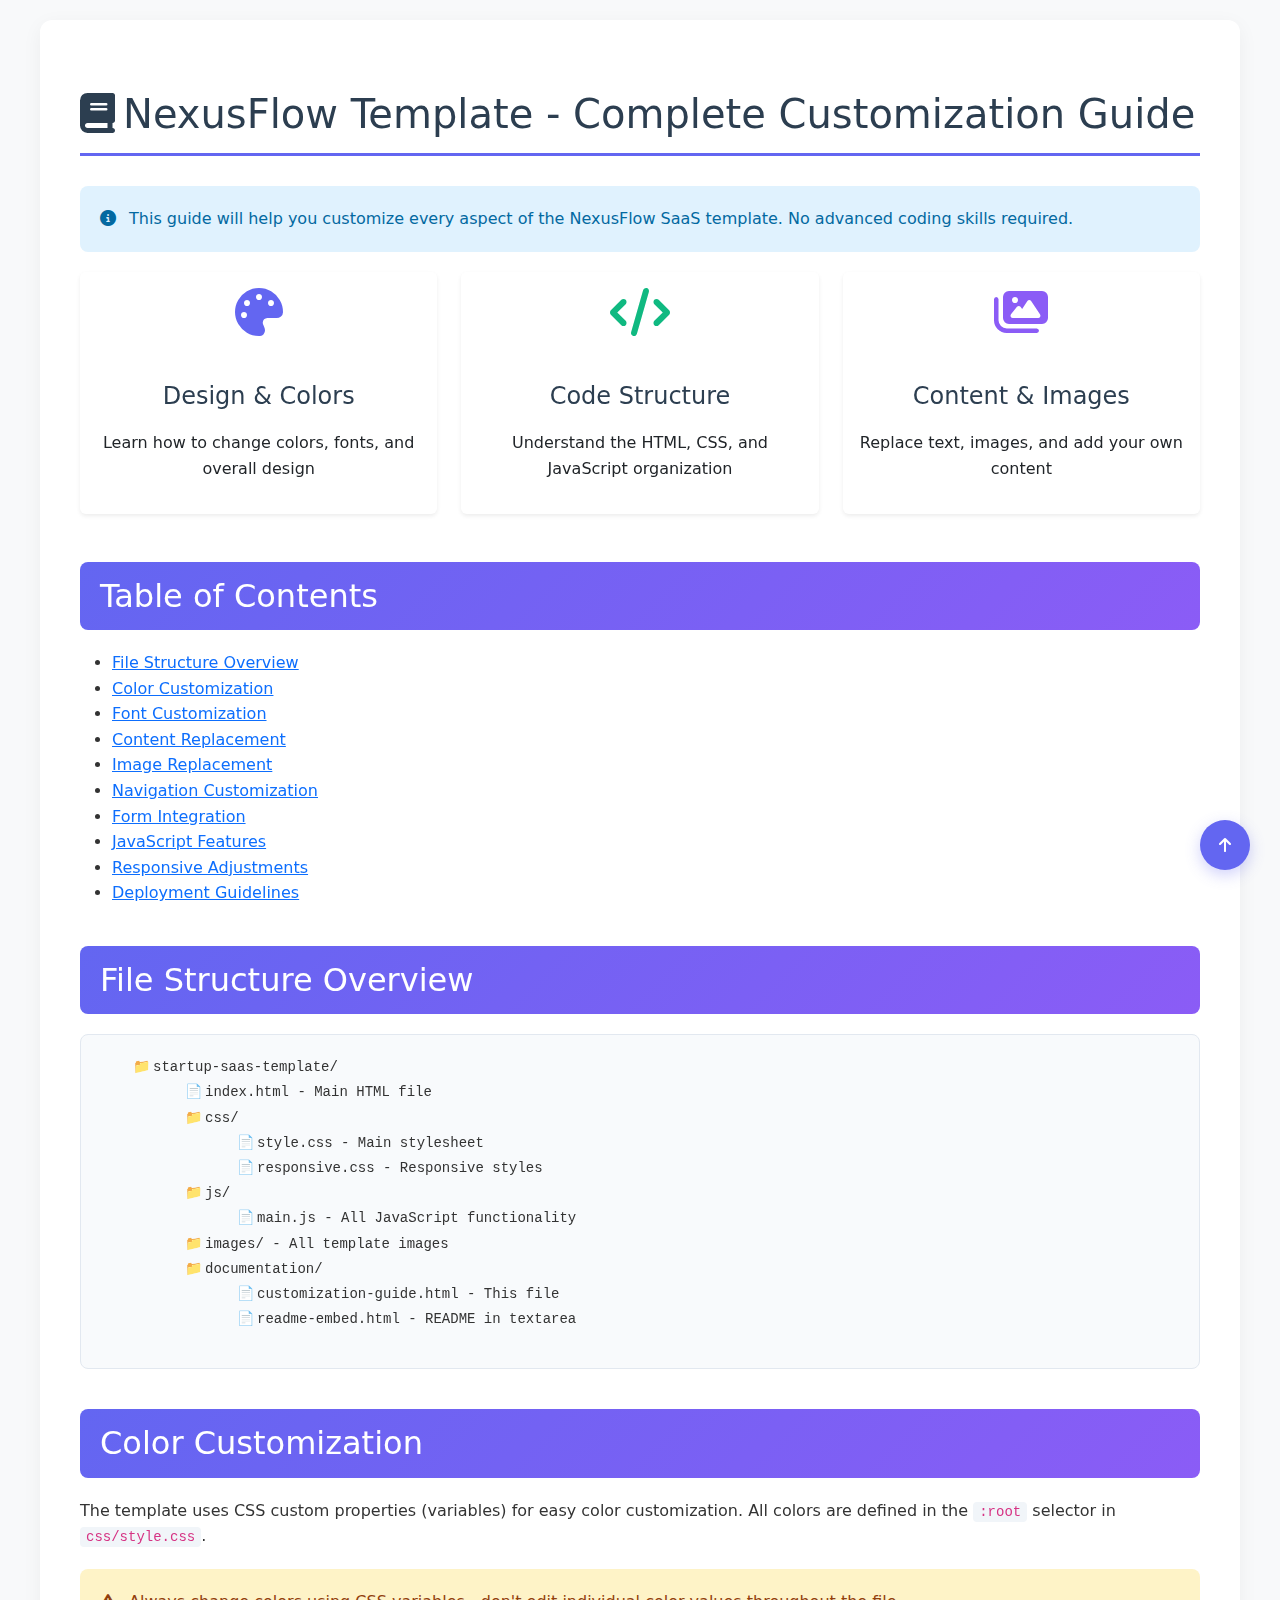
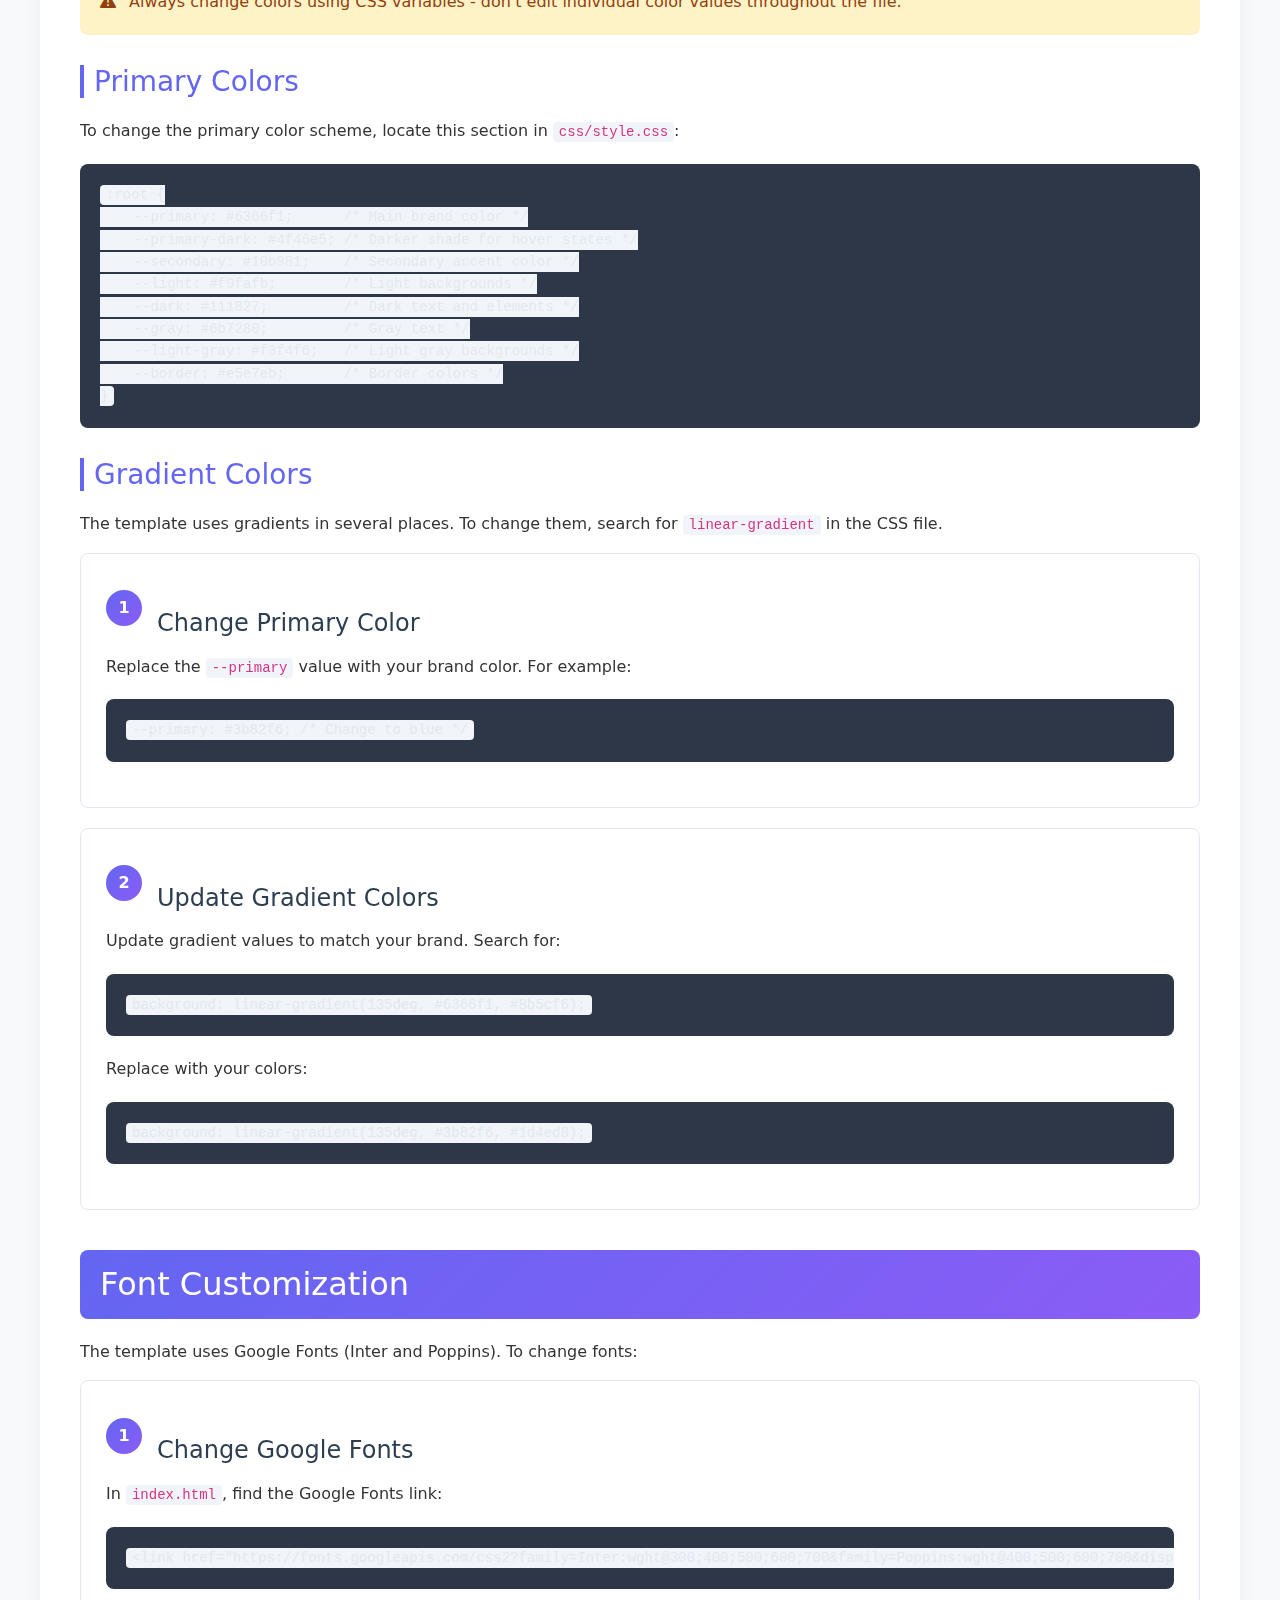
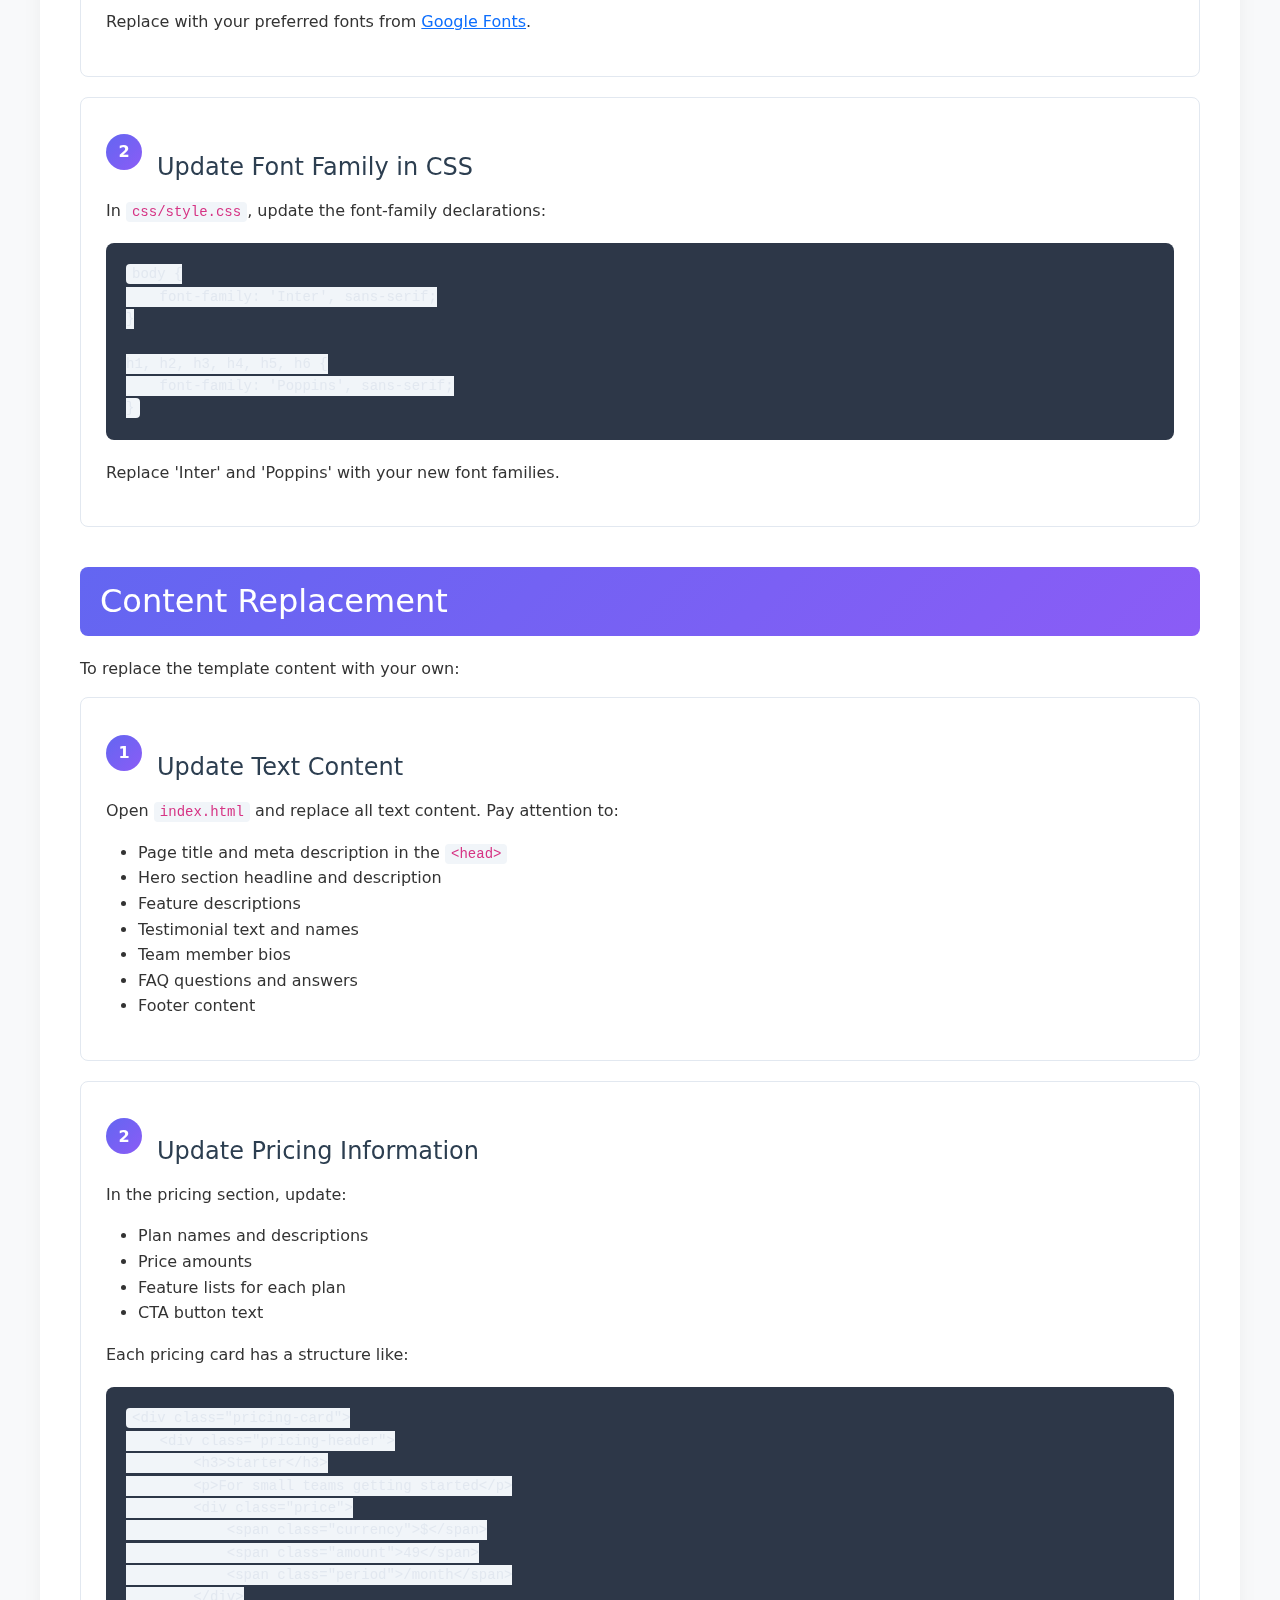
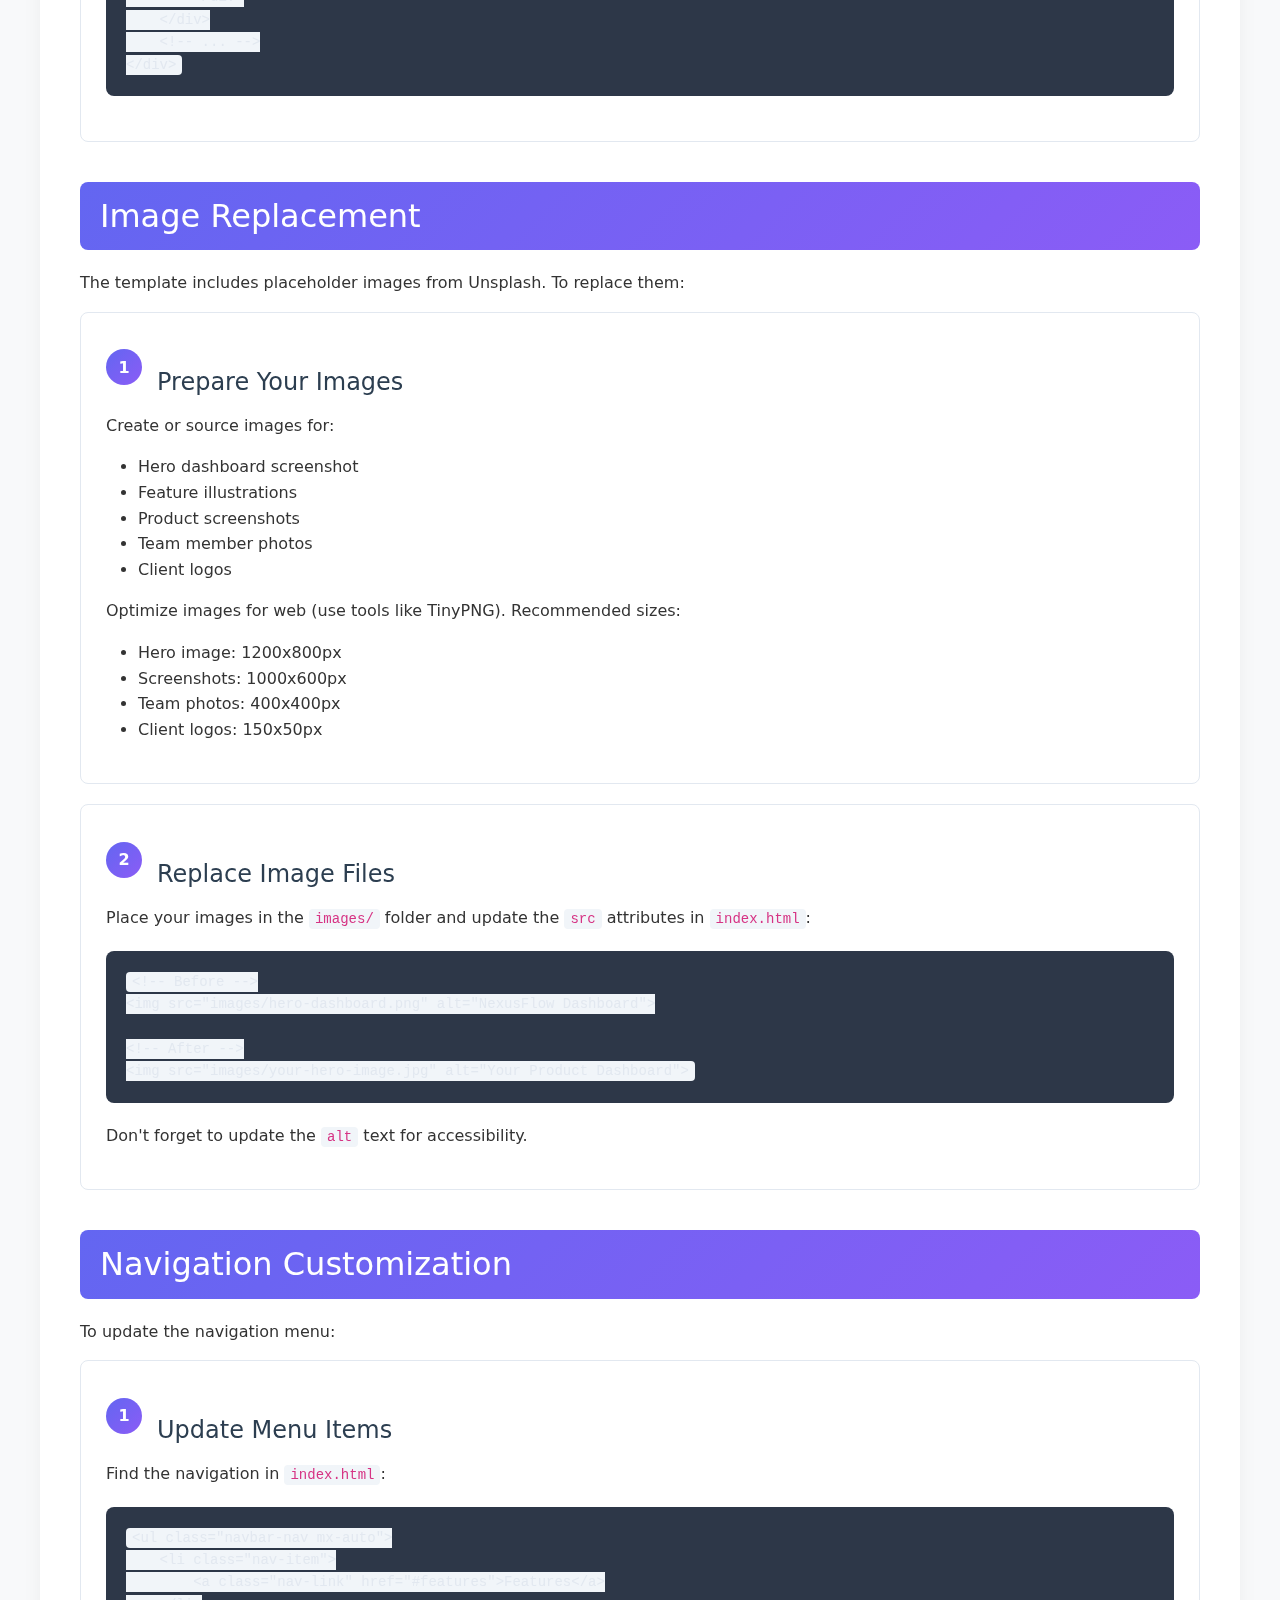
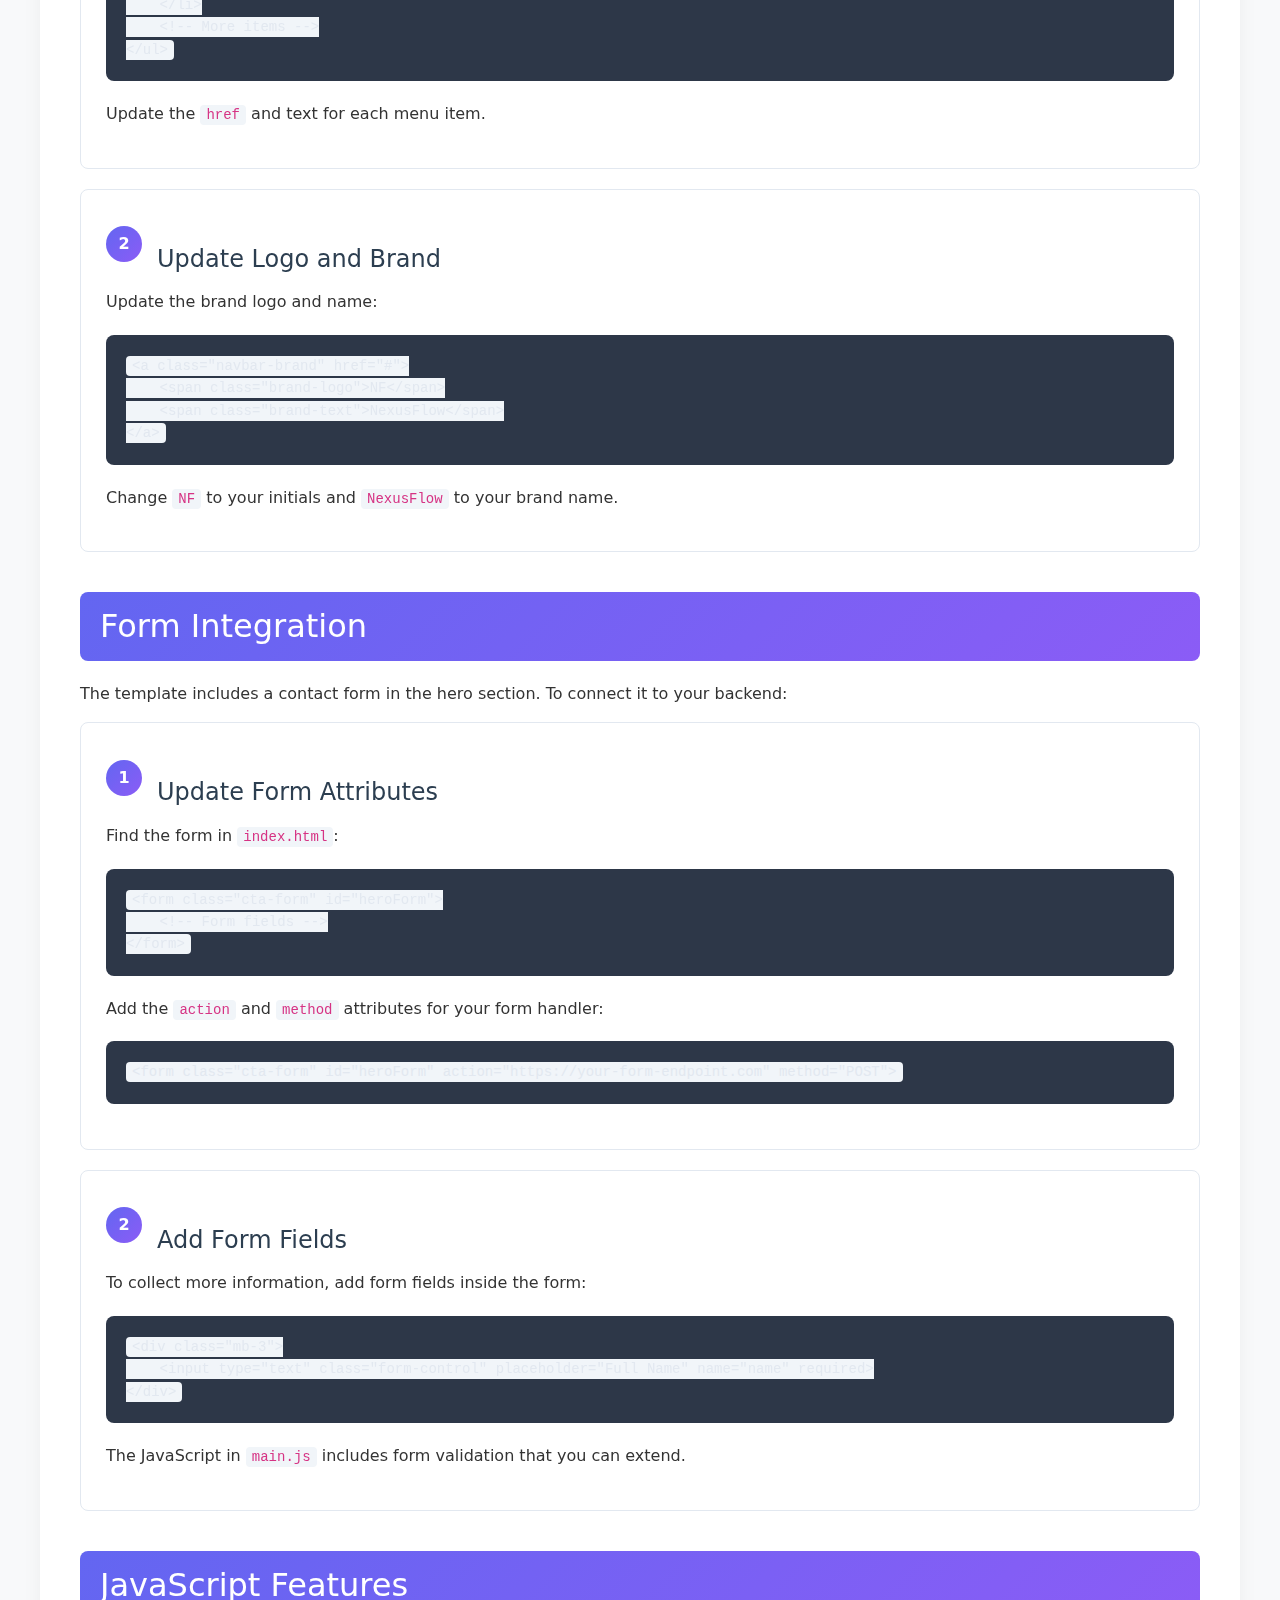
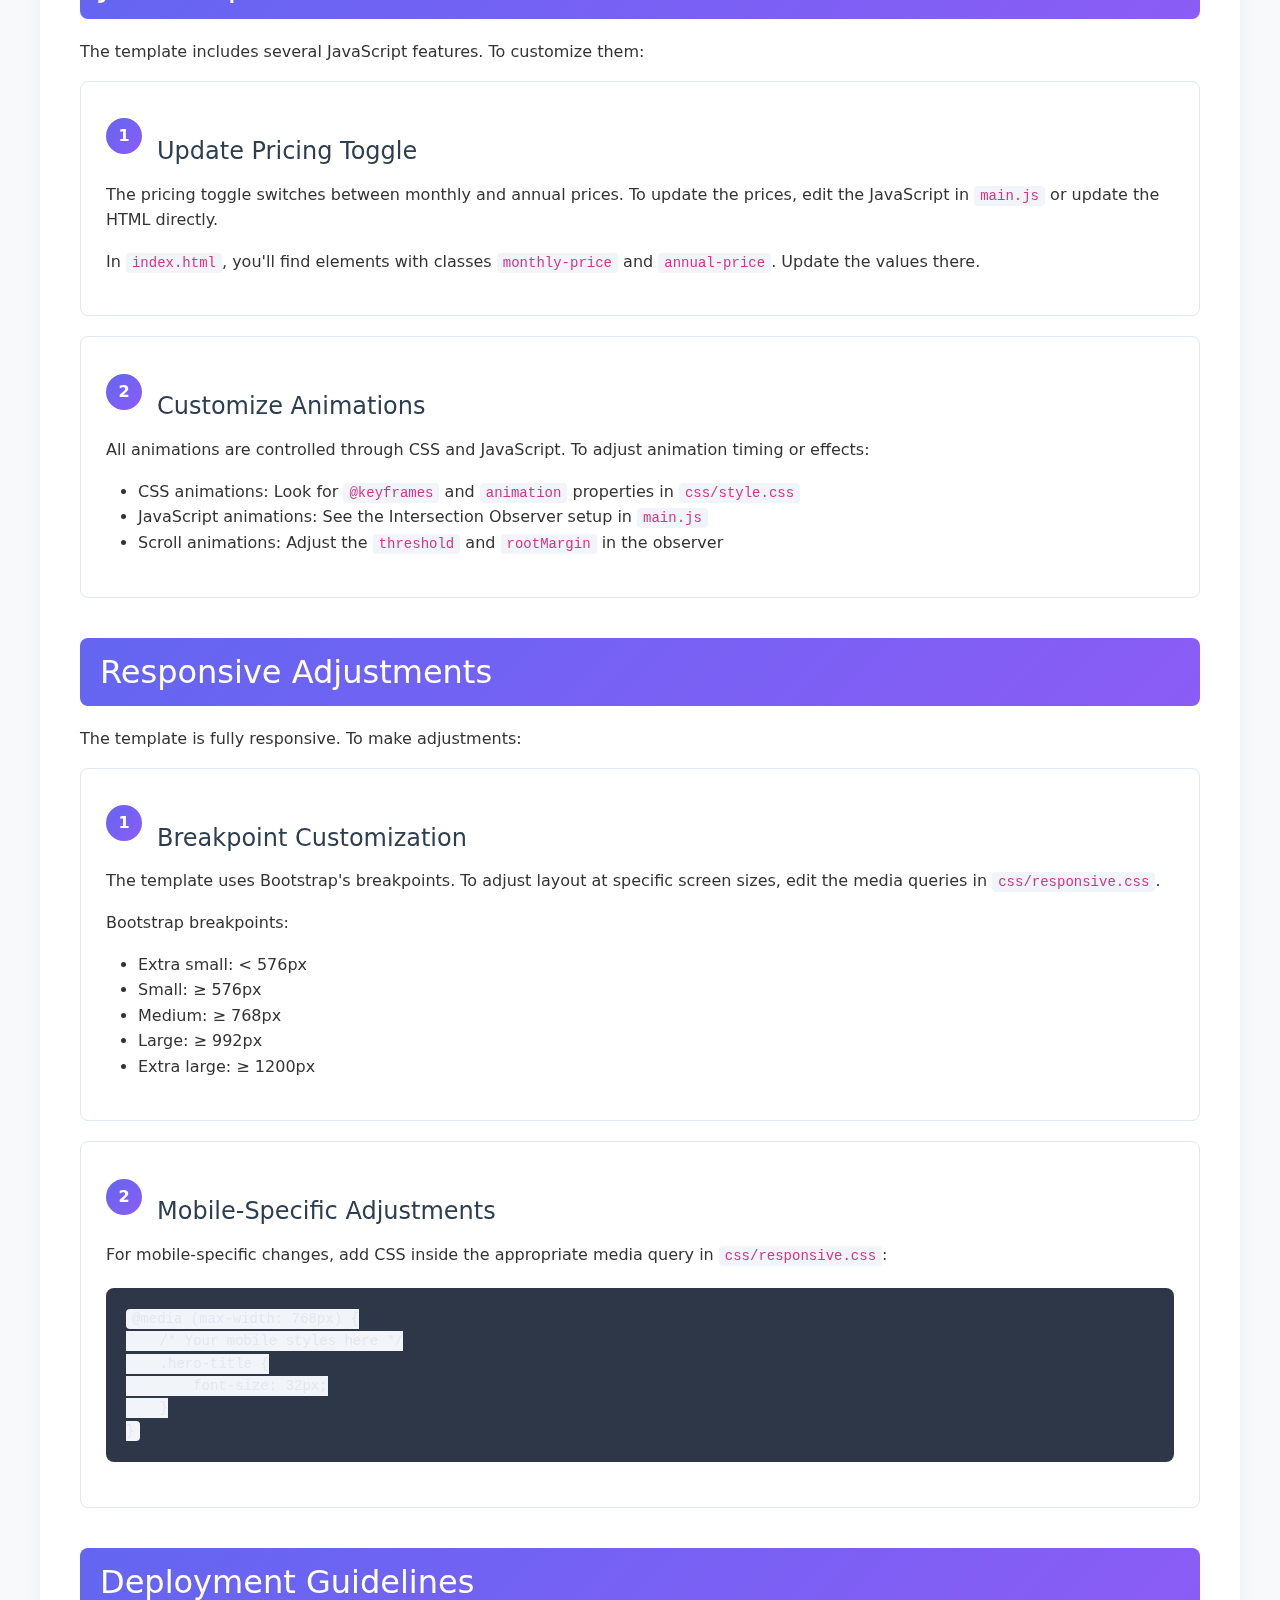
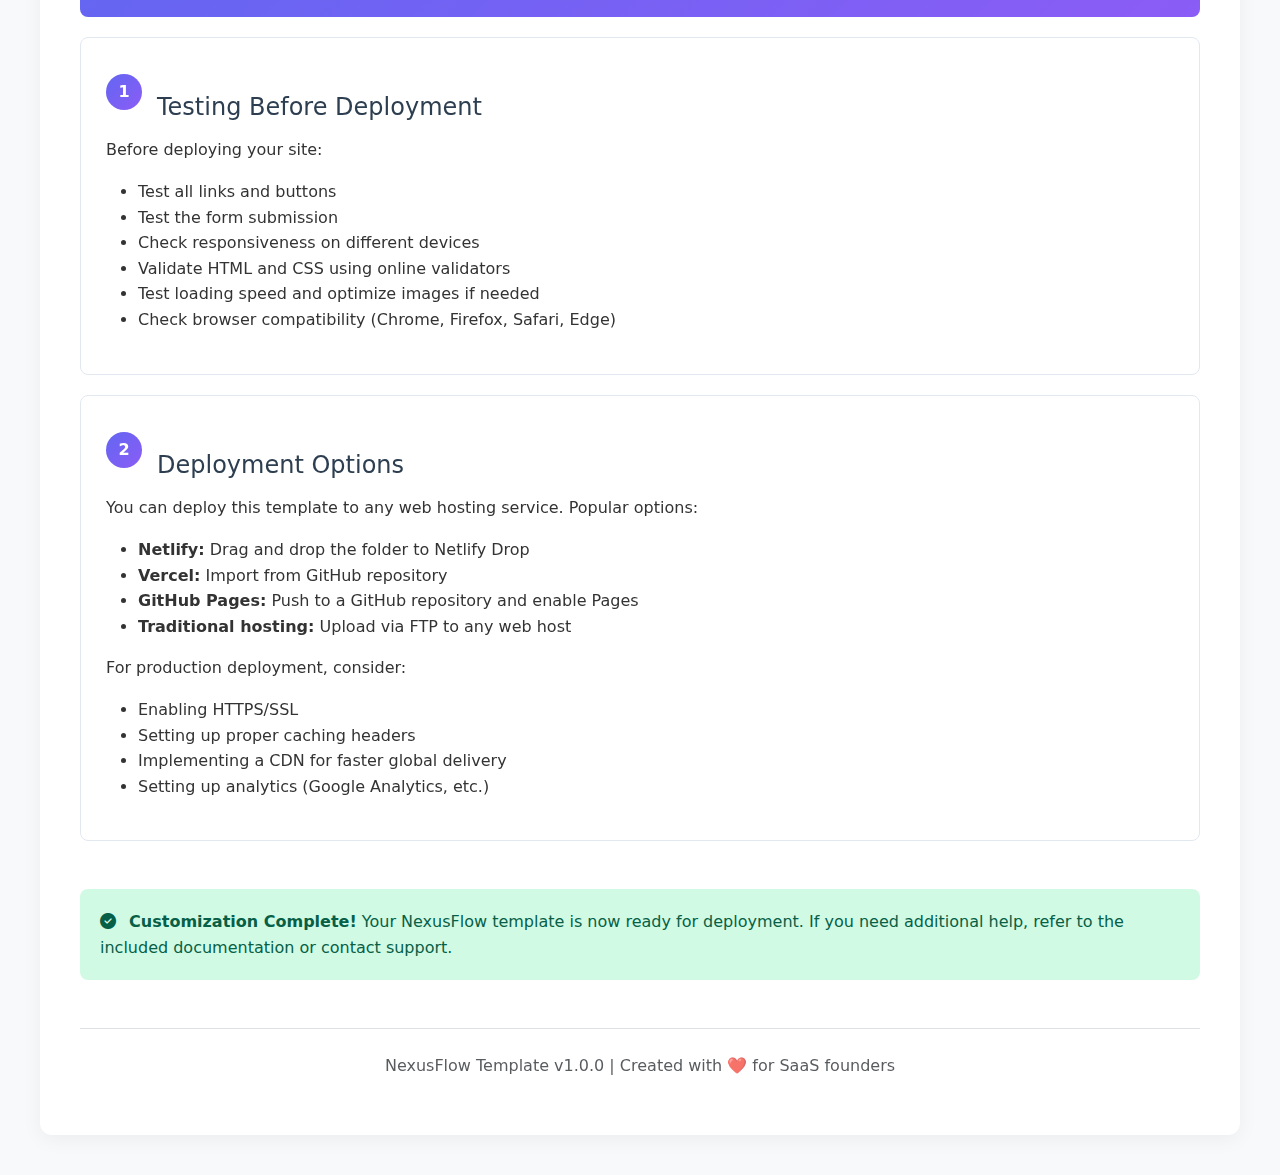
<file: documentation/customization-guide.html>
<!DOCTYPE html>
<html lang="en">
<head>
    <meta charset="UTF-8">
    <meta name="viewport" content="width=device-width, initial-scale=1.0">
    <title>NexusFlow Template - Customization Guide</title>
    <link href="https://cdn.jsdelivr.net/npm/bootstrap@5.3.0/dist/css/bootstrap.min.css" rel="stylesheet">
    <link rel="stylesheet" href="https://cdnjs.cloudflare.com/ajax/libs/font-awesome/6.4.0/css/all.min.css">
    <style>
        body {
            font-family: 'Segoe UI', system-ui, -apple-system, sans-serif;
            line-height: 1.6;
            color: #333;
            background: #f8f9fa;
            padding-top: 20px;
        }
        
        .container {
            max-width: 1200px;
            background: white;
            padding: 40px;
            border-radius: 12px;
            box-shadow: 0 5px 20px rgba(0,0,0,0.05);
            margin-bottom: 40px;
        }
        
        h1, h2, h3, h4 {
            color: #2c3e50;
            margin-top: 30px;
            margin-bottom: 20px;
        }
        
        h1 {
            border-bottom: 3px solid #6366f1;
            padding-bottom: 15px;
            margin-bottom: 30px;
        }
        
        h2 {
            background: linear-gradient(135deg, #6366f1, #8b5cf6);
            color: white;
            padding: 15px 20px;
            border-radius: 8px;
            margin-top: 40px;
        }
        
        h3 {
            color: #6366f1;
            padding-left: 10px;
            border-left: 4px solid #6366f1;
        }
        
        code {
            background: #f1f5f9;
            padding: 2px 6px;
            border-radius: 4px;
            font-family: 'Courier New', monospace;
            color: #d63384;
        }
        
        pre {
            background: #2d3748;
            color: #e2e8f0;
            padding: 20px;
            border-radius: 8px;
            overflow-x: auto;
            margin: 20px 0;
        }
        
        .alert {
            border-radius: 8px;
            border: none;
            padding: 20px;
            margin: 20px 0;
        }
        
        .alert-info {
            background: #e0f2fe;
            color: #0369a1;
        }
        
        .alert-warning {
            background: #fef3c7;
            color: #92400e;
        }
        
        .alert-success {
            background: #d1fae5;
            color: #065f46;
        }
        
        .color-swatch {
            display: inline-block;
            width: 20px;
            height: 20px;
            border-radius: 4px;
            margin-right: 10px;
            vertical-align: middle;
            border: 1px solid #ddd;
        }
        
        .file-structure {
            background: #f8fafc;
            border: 1px solid #e2e8f0;
            border-radius: 8px;
            padding: 20px;
            font-family: 'Courier New', monospace;
            font-size: 14px;
            line-height: 1.8;
        }
        
        .file-structure li {
            list-style-type: none;
            padding-left: 20px;
            position: relative;
        }
        
        .file-structure li:before {
            content: '📁';
            position: absolute;
            left: 0;
        }
        
        .file-structure li.file:before {
            content: '📄';
        }
        
        .step {
            background: white;
            border: 1px solid #e2e8f0;
            border-radius: 8px;
            padding: 25px;
            margin-bottom: 20px;
            transition: transform 0.2s ease;
        }
        
        .step:hover {
            transform: translateY(-2px);
            box-shadow: 0 5px 15px rgba(0,0,0,0.05);
        }
        
        .step-number {
            display: inline-flex;
            align-items: center;
            justify-content: center;
            width: 36px;
            height: 36px;
            background: linear-gradient(135deg, #6366f1, #8b5cf6);
            color: white;
            border-radius: 50%;
            font-weight: bold;
            margin-right: 15px;
        }
        
        .back-to-top {
            position: fixed;
            bottom: 30px;
            right: 30px;
            background: #6366f1;
            color: white;
            width: 50px;
            height: 50px;
            border-radius: 50%;
            display: flex;
            align-items: center;
            justify-content: center;
            text-decoration: none;
            box-shadow: 0 5px 15px rgba(99, 102, 241, 0.3);
            transition: all 0.3s ease;
        }
        
        .back-to-top:hover {
            transform: translateY(-3px);
            box-shadow: 0 8px 20px rgba(99, 102, 241, 0.4);
            color: white;
        }
    </style>
</head>
<body>
    <div class="container">
        <h1><i class="fas fa-book me-2"></i>NexusFlow Template - Complete Customization Guide</h1>
        
        <div class="alert alert-info">
            <i class="fas fa-info-circle me-2"></i>
            This guide will help you customize every aspect of the NexusFlow SaaS template. No advanced coding skills required.
        </div>
        
        <div class="row mb-5">
            <div class="col-md-4">
                <div class="card text-center h-100 border-0 shadow-sm">
                    <div class="card-body">
                        <i class="fas fa-palette fa-3x mb-3" style="color: #6366f1;"></i>
                        <h4>Design & Colors</h4>
                        <p>Learn how to change colors, fonts, and overall design</p>
                    </div>
                </div>
            </div>
            <div class="col-md-4">
                <div class="card text-center h-100 border-0 shadow-sm">
                    <div class="card-body">
                        <i class="fas fa-code fa-3x mb-3" style="color: #10b981;"></i>
                        <h4>Code Structure</h4>
                        <p>Understand the HTML, CSS, and JavaScript organization</p>
                    </div>
                </div>
            </div>
            <div class="col-md-4">
                <div class="card text-center h-100 border-0 shadow-sm">
                    <div class="card-body">
                        <i class="fas fa-images fa-3x mb-3" style="color: #8b5cf6;"></i>
                        <h4>Content & Images</h4>
                        <p>Replace text, images, and add your own content</p>
                    </div>
                </div>
            </div>
        </div>
        
        <h2>Table of Contents</h2>
        <ul>
            <li><a href="#file-structure">File Structure Overview</a></li>
            <li><a href="#color-customization">Color Customization</a></li>
            <li><a href="#font-customization">Font Customization</a></li>
            <li><a href="#content-replacement">Content Replacement</a></li>
            <li><a href="#image-replacement">Image Replacement</a></li>
            <li><a href="#navigation-customization">Navigation Customization</a></li>
            <li><a href="#form-integration">Form Integration</a></li>
            <li><a href="#javascript-features">JavaScript Features</a></li>
            <li><a href="#responsive-adjustments">Responsive Adjustments</a></li>
            <li><a href="#deployment">Deployment Guidelines</a></li>
        </ul>
        
        <h2 id="file-structure">File Structure Overview</h2>
        
        <div class="file-structure">
            <ul>
                <li>startup-saas-template/
                    <ul>
                        <li class="file">index.html - Main HTML file</li>
                        <li>css/
                            <ul>
                                <li class="file">style.css - Main stylesheet</li>
                                <li class="file">responsive.css - Responsive styles</li>
                            </ul>
                        </li>
                        <li>js/
                            <ul>
                                <li class="file">main.js - All JavaScript functionality</li>
                            </ul>
                        </li>
                        <li>images/ - All template images</li>
                        <li>documentation/
                            <ul>
                                <li class="file">customization-guide.html - This file</li>
                                <li class="file">readme-embed.html - README in textarea</li>
                            </ul>
                        </li>
                    </ul>
                </li>
            </ul>
        </div>
        
        <h2 id="color-customization">Color Customization</h2>
        
        <p>The template uses CSS custom properties (variables) for easy color customization. All colors are defined in the <code>:root</code> selector in <code>css/style.css</code>.</p>
        
        <div class="alert alert-warning">
            <i class="fas fa-exclamation-triangle me-2"></i>
            Always change colors using CSS variables - don't edit individual color values throughout the file.
        </div>
        
        <h3>Primary Colors</h3>
        <p>To change the primary color scheme, locate this section in <code>css/style.css</code>:</p>
        
        <pre><code>:root {
    --primary: #6366f1;      /* Main brand color */
    --primary-dark: #4f46e5; /* Darker shade for hover states */
    --secondary: #10b981;    /* Secondary accent color */
    --light: #f9fafb;        /* Light backgrounds */
    --dark: #111827;         /* Dark text and elements */
    --gray: #6b7280;         /* Gray text */
    --light-gray: #f3f4f6;   /* Light gray backgrounds */
    --border: #e5e7eb;       /* Border colors */
}</code></pre>
        
        <h3>Gradient Colors</h3>
        <p>The template uses gradients in several places. To change them, search for <code>linear-gradient</code> in the CSS file.</p>
        
        <div class="step">
            <div class="d-flex align-items-center mb-3">
                <span class="step-number">1</span>
                <h4 class="mb-0">Change Primary Color</h4>
            </div>
            <p>Replace the <code>--primary</code> value with your brand color. For example:</p>
            <pre><code>--primary: #3b82f6; /* Change to blue */</code></pre>
        </div>
        
        <div class="step">
            <div class="d-flex align-items-center mb-3">
                <span class="step-number">2</span>
                <h4 class="mb-0">Update Gradient Colors</h4>
            </div>
            <p>Update gradient values to match your brand. Search for:</p>
            <pre><code>background: linear-gradient(135deg, #6366f1, #8b5cf6);</code></pre>
            <p>Replace with your colors:</p>
            <pre><code>background: linear-gradient(135deg, #3b82f6, #1d4ed8);</code></pre>
        </div>
        
        <h2 id="font-customization">Font Customization</h2>
        
        <p>The template uses Google Fonts (Inter and Poppins). To change fonts:</p>
        
        <div class="step">
            <div class="d-flex align-items-center mb-3">
                <span class="step-number">1</span>
                <h4 class="mb-0">Change Google Fonts</h4>
            </div>
            <p>In <code>index.html</code>, find the Google Fonts link:</p>
            <pre><code>&lt;link href="https://fonts.googleapis.com/css2?family=Inter:wght@300;400;500;600;700&family=Poppins:wght@400;500;600;700&display=swap" rel="stylesheet"&gt;</code></pre>
            <p>Replace with your preferred fonts from <a href="https://fonts.google.com/" target="_blank">Google Fonts</a>.</p>
        </div>
        
        <div class="step">
            <div class="d-flex align-items-center mb-3">
                <span class="step-number">2</span>
                <h4 class="mb-0">Update Font Family in CSS</h4>
            </div>
            <p>In <code>css/style.css</code>, update the font-family declarations:</p>
            <pre><code>body {
    font-family: 'Inter', sans-serif;
}

h1, h2, h3, h4, h5, h6 {
    font-family: 'Poppins', sans-serif;
}</code></pre>
            <p>Replace 'Inter' and 'Poppins' with your new font families.</p>
        </div>
        
        <h2 id="content-replacement">Content Replacement</h2>
        
        <p>To replace the template content with your own:</p>
        
        <div class="step">
            <div class="d-flex align-items-center mb-3">
                <span class="step-number">1</span>
                <h4 class="mb-0">Update Text Content</h4>
            </div>
            <p>Open <code>index.html</code> and replace all text content. Pay attention to:</p>
            <ul>
                <li>Page title and meta description in the <code>&lt;head&gt;</code></li>
                <li>Hero section headline and description</li>
                <li>Feature descriptions</li>
                <li>Testimonial text and names</li>
                <li>Team member bios</li>
                <li>FAQ questions and answers</li>
                <li>Footer content</li>
            </ul>
        </div>
        
        <div class="step">
            <div class="d-flex align-items-center mb-3">
                <span class="step-number">2</span>
                <h4 class="mb-0">Update Pricing Information</h4>
            </div>
            <p>In the pricing section, update:</p>
            <ul>
                <li>Plan names and descriptions</li>
                <li>Price amounts</li>
                <li>Feature lists for each plan</li>
                <li>CTA button text</li>
            </ul>
            <p>Each pricing card has a structure like:</p>
            <pre><code>&lt;div class="pricing-card"&gt;
    &lt;div class="pricing-header"&gt;
        &lt;h3&gt;Starter&lt;/h3&gt;
        &lt;p&gt;For small teams getting started&lt;/p&gt;
        &lt;div class="price"&gt;
            &lt;span class="currency"&gt;$&lt;/span&gt;
            &lt;span class="amount"&gt;49&lt;/span&gt;
            &lt;span class="period"&gt;/month&lt;/span&gt;
        &lt;/div&gt;
    &lt;/div&gt;
    &lt;!-- ... --&gt;
&lt;/div&gt;</code></pre>
        </div>
        
        <h2 id="image-replacement">Image Replacement</h2>
        
        <p>The template includes placeholder images from Unsplash. To replace them:</p>
        
        <div class="step">
            <div class="d-flex align-items-center mb-3">
                <span class="step-number">1</span>
                <h4 class="mb-0">Prepare Your Images</h4>
            </div>
            <p>Create or source images for:</p>
            <ul>
                <li>Hero dashboard screenshot</li>
                <li>Feature illustrations</li>
                <li>Product screenshots</li>
                <li>Team member photos</li>
                <li>Client logos</li>
            </ul>
            <p>Optimize images for web (use tools like TinyPNG). Recommended sizes:</p>
            <ul>
                <li>Hero image: 1200x800px</li>
                <li>Screenshots: 1000x600px</li>
                <li>Team photos: 400x400px</li>
                <li>Client logos: 150x50px</li>
            </ul>
        </div>
        
        <div class="step">
            <div class="d-flex align-items-center mb-3">
                <span class="step-number">2</span>
                <h4 class="mb-0">Replace Image Files</h4>
            </div>
            <p>Place your images in the <code>images/</code> folder and update the <code>src</code> attributes in <code>index.html</code>:</p>
            <pre><code>&lt;!-- Before --&gt;
&lt;img src="images/hero-dashboard.png" alt="NexusFlow Dashboard"&gt;

&lt;!-- After --&gt;
&lt;img src="images/your-hero-image.jpg" alt="Your Product Dashboard"&gt;</code></pre>
            <p>Don't forget to update the <code>alt</code> text for accessibility.</p>
        </div>
        
        <h2 id="navigation-customization">Navigation Customization</h2>
        
        <p>To update the navigation menu:</p>
        
        <div class="step">
            <div class="d-flex align-items-center mb-3">
                <span class="step-number">1</span>
                <h4 class="mb-0">Update Menu Items</h4>
            </div>
            <p>Find the navigation in <code>index.html</code>:</p>
            <pre><code>&lt;ul class="navbar-nav mx-auto"&gt;
    &lt;li class="nav-item"&gt;
        &lt;a class="nav-link" href="#features"&gt;Features&lt;/a&gt;
    &lt;/li&gt;
    &lt;!-- More items --&gt;
&lt;/ul&gt;</code></pre>
            <p>Update the <code>href</code> and text for each menu item.</p>
        </div>
        
        <div class="step">
            <div class="d-flex align-items-center mb-3">
                <span class="step-number">2</span>
                <h4 class="mb-0">Update Logo and Brand</h4>
            </div>
            <p>Update the brand logo and name:</p>
            <pre><code>&lt;a class="navbar-brand" href="#"&gt;
    &lt;span class="brand-logo"&gt;NF&lt;/span&gt;
    &lt;span class="brand-text"&gt;NexusFlow&lt;/span&gt;
&lt;/a&gt;</code></pre>
            <p>Change <code>NF</code> to your initials and <code>NexusFlow</code> to your brand name.</p>
        </div>
        
        <h2 id="form-integration">Form Integration</h2>
        
        <p>The template includes a contact form in the hero section. To connect it to your backend:</p>
        
        <div class="step">
            <div class="d-flex align-items-center mb-3">
                <span class="step-number">1</span>
                <h4 class="mb-0">Update Form Attributes</h4>
            </div>
            <p>Find the form in <code>index.html</code>:</p>
            <pre><code>&lt;form class="cta-form" id="heroForm"&gt;
    &lt;!-- Form fields --&gt;
&lt;/form&gt;</code></pre>
            <p>Add the <code>action</code> and <code>method</code> attributes for your form handler:</p>
            <pre><code>&lt;form class="cta-form" id="heroForm" action="https://your-form-endpoint.com" method="POST"&gt;</code></pre>
        </div>
        
        <div class="step">
            <div class="d-flex align-items-center mb-3">
                <span class="step-number">2</span>
                <h4 class="mb-0">Add Form Fields</h4>
            </div>
            <p>To collect more information, add form fields inside the form:</p>
            <pre><code>&lt;div class="mb-3"&gt;
    &lt;input type="text" class="form-control" placeholder="Full Name" name="name" required&gt;
&lt;/div&gt;</code></pre>
            <p>The JavaScript in <code>main.js</code> includes form validation that you can extend.</p>
        </div>
        
        <h2 id="javascript-features">JavaScript Features</h2>
        
        <p>The template includes several JavaScript features. To customize them:</p>
        
        <div class="step">
            <div class="d-flex align-items-center mb-3">
                <span class="step-number">1</span>
                <h4 class="mb-0">Update Pricing Toggle</h4>
            </div>
            <p>The pricing toggle switches between monthly and annual prices. To update the prices, edit the JavaScript in <code>main.js</code> or update the HTML directly.</p>
            <p>In <code>index.html</code>, you'll find elements with classes <code>monthly-price</code> and <code>annual-price</code>. Update the values there.</p>
        </div>
        
        <div class="step">
            <div class="d-flex align-items-center mb-3">
                <span class="step-number">2</span>
                <h4 class="mb-0">Customize Animations</h4>
            </div>
            <p>All animations are controlled through CSS and JavaScript. To adjust animation timing or effects:</p>
            <ul>
                <li>CSS animations: Look for <code>@keyframes</code> and <code>animation</code> properties in <code>css/style.css</code></li>
                <li>JavaScript animations: See the Intersection Observer setup in <code>main.js</code></li>
                <li>Scroll animations: Adjust the <code>threshold</code> and <code>rootMargin</code> in the observer</li>
            </ul>
        </div>
        
        <h2 id="responsive-adjustments">Responsive Adjustments</h2>
        
        <p>The template is fully responsive. To make adjustments:</p>
        
        <div class="step">
            <div class="d-flex align-items-center mb-3">
                <span class="step-number">1</span>
                <h4 class="mb-0">Breakpoint Customization</h4>
            </div>
            <p>The template uses Bootstrap's breakpoints. To adjust layout at specific screen sizes, edit the media queries in <code>css/responsive.css</code>.</p>
            <p>Bootstrap breakpoints:</p>
            <ul>
                <li>Extra small: < 576px</li>
                <li>Small: ≥ 576px</li>
                <li>Medium: ≥ 768px</li>
                <li>Large: ≥ 992px</li>
                <li>Extra large: ≥ 1200px</li>
            </ul>
        </div>
        
        <div class="step">
            <div class="d-flex align-items-center mb-3">
                <span class="step-number">2</span>
                <h4 class="mb-0">Mobile-Specific Adjustments</h4>
            </div>
            <p>For mobile-specific changes, add CSS inside the appropriate media query in <code>css/responsive.css</code>:</p>
            <pre><code>@media (max-width: 768px) {
    /* Your mobile styles here */
    .hero-title {
        font-size: 32px;
    }
}</code></pre>
        </div>
        
        <h2 id="deployment">Deployment Guidelines</h2>
        
        <div class="step">
            <div class="d-flex align-items-center mb-3">
                <span class="step-number">1</span>
                <h4 class="mb-0">Testing Before Deployment</h4>
            </div>
            <p>Before deploying your site:</p>
            <ul>
                <li>Test all links and buttons</li>
                <li>Test the form submission</li>
                <li>Check responsiveness on different devices</li>
                <li>Validate HTML and CSS using online validators</li>
                <li>Test loading speed and optimize images if needed</li>
                <li>Check browser compatibility (Chrome, Firefox, Safari, Edge)</li>
            </ul>
        </div>
        
        <div class="step">
            <div class="d-flex align-items-center mb-3">
                <span class="step-number">2</span>
                <h4 class="mb-0">Deployment Options</h4>
            </div>
            <p>You can deploy this template to any web hosting service. Popular options:</p>
            <ul>
                <li><strong>Netlify:</strong> Drag and drop the folder to Netlify Drop</li>
                <li><strong>Vercel:</strong> Import from GitHub repository</li>
                <li><strong>GitHub Pages:</strong> Push to a GitHub repository and enable Pages</li>
                <li><strong>Traditional hosting:</strong> Upload via FTP to any web host</li>
            </ul>
            <p>For production deployment, consider:</p>
            <ul>
                <li>Enabling HTTPS/SSL</li>
                <li>Setting up proper caching headers</li>
                <li>Implementing a CDN for faster global delivery</li>
                <li>Setting up analytics (Google Analytics, etc.)</li>
            </ul>
        </div>
        
        <div class="alert alert-success mt-5">
            <i class="fas fa-check-circle me-2"></i>
            <strong>Customization Complete!</strong> Your NexusFlow template is now ready for deployment. If you need additional help, refer to the included documentation or contact support.
        </div>
        
        <div class="text-center mt-5 pt-4 border-top">
            <p class="text-muted">NexusFlow Template v1.0.0 | Created with ❤️ for SaaS founders</p>
        </div>
    </div>
    
    <a href="#" class="back-to-top" id="backToTop">
        <i class="fas fa-arrow-up"></i>
    </a>
    
    <script>
        // Back to top button
        const backToTop = document.getElementById('backToTop');
        
        window.addEventListener('scroll', () => {
            if (window.scrollY > 300) {
                backToTop.style.display = 'flex';
            } else {
                backToTop.style.display = 'none';
            }
        });
        
        backToTop.addEventListener('click', (e) => {
            e.preventDefault();
            window.scrollTo({
                top: 0,
                behavior: 'smooth'
            });
        });
        
        // Initialize tooltips
        const tooltipTriggerList = [].slice.call(document.querySelectorAll('[data-bs-toggle="tooltip"]'));
        tooltipTriggerList.map(function (tooltipTriggerEl) {
            return new bootstrap.Tooltip(tooltipTriggerEl);
        });
    </script>
</body>
</html>
</file>
